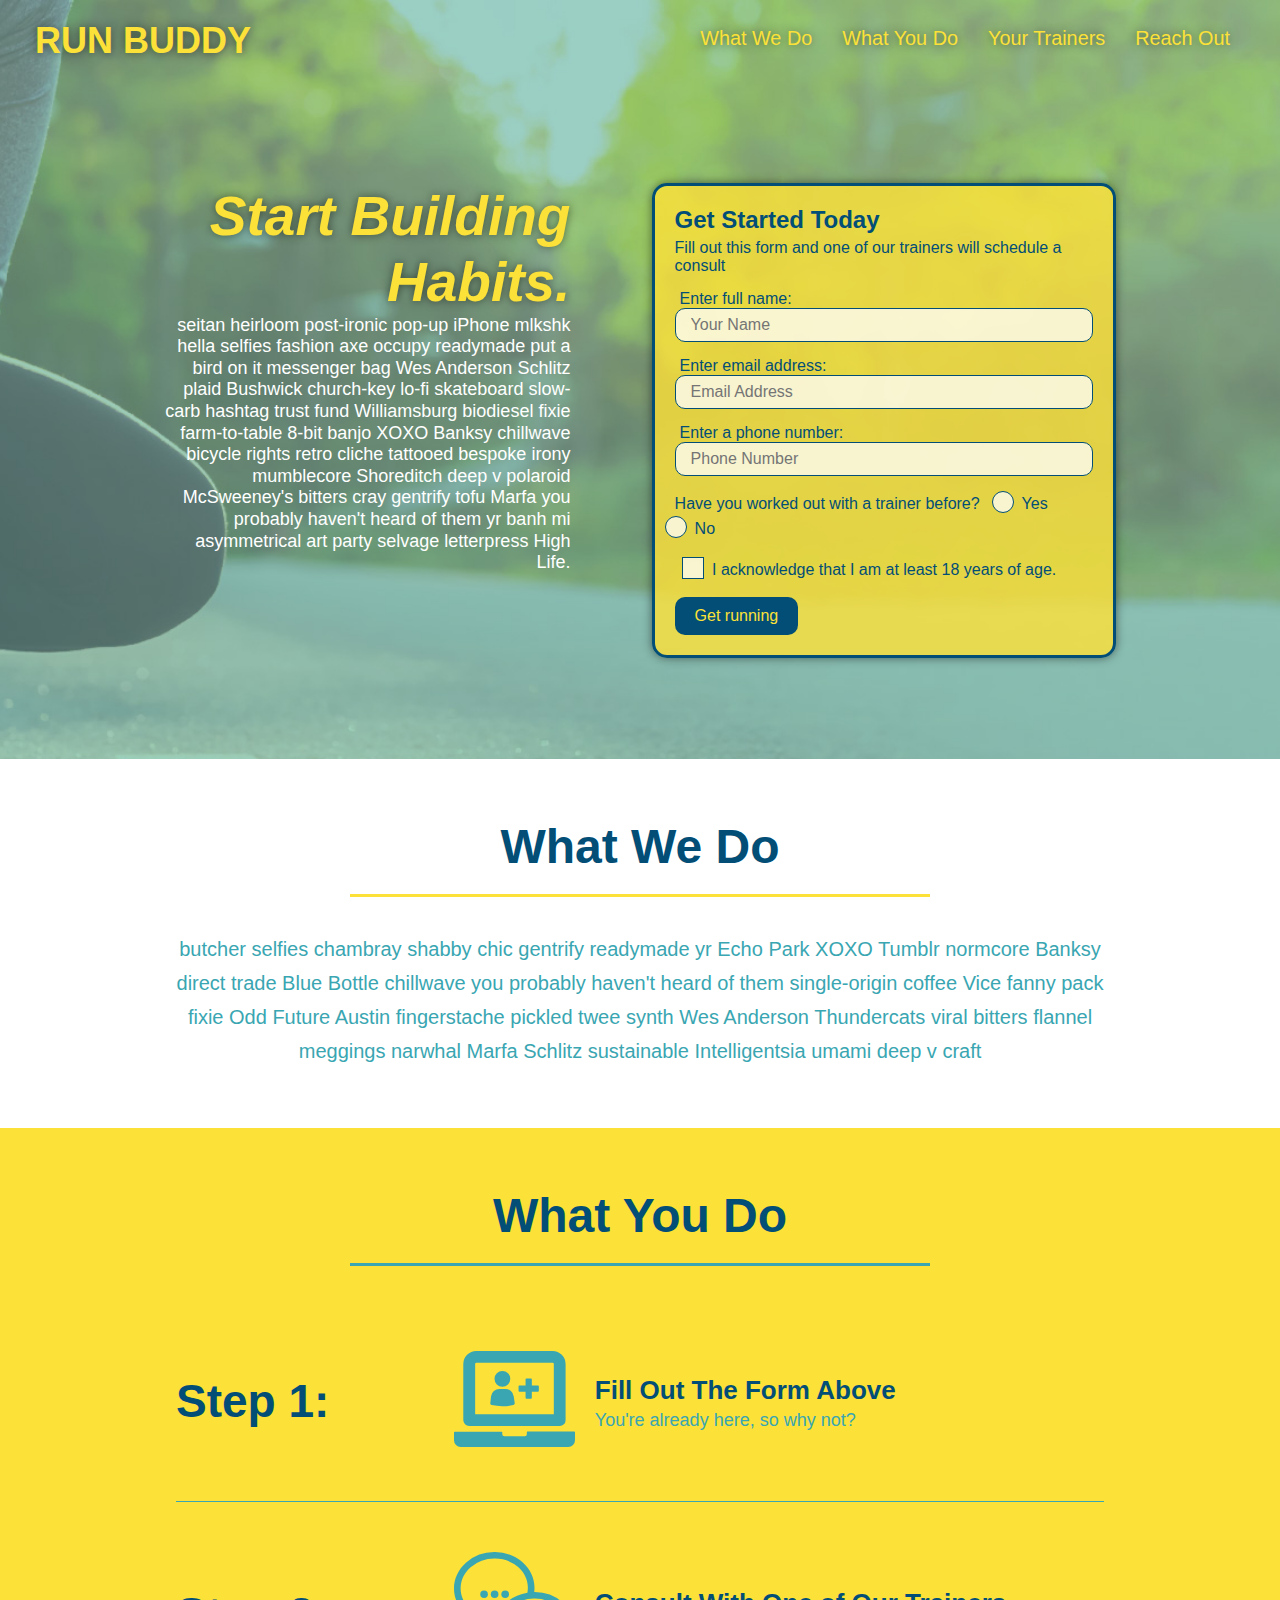
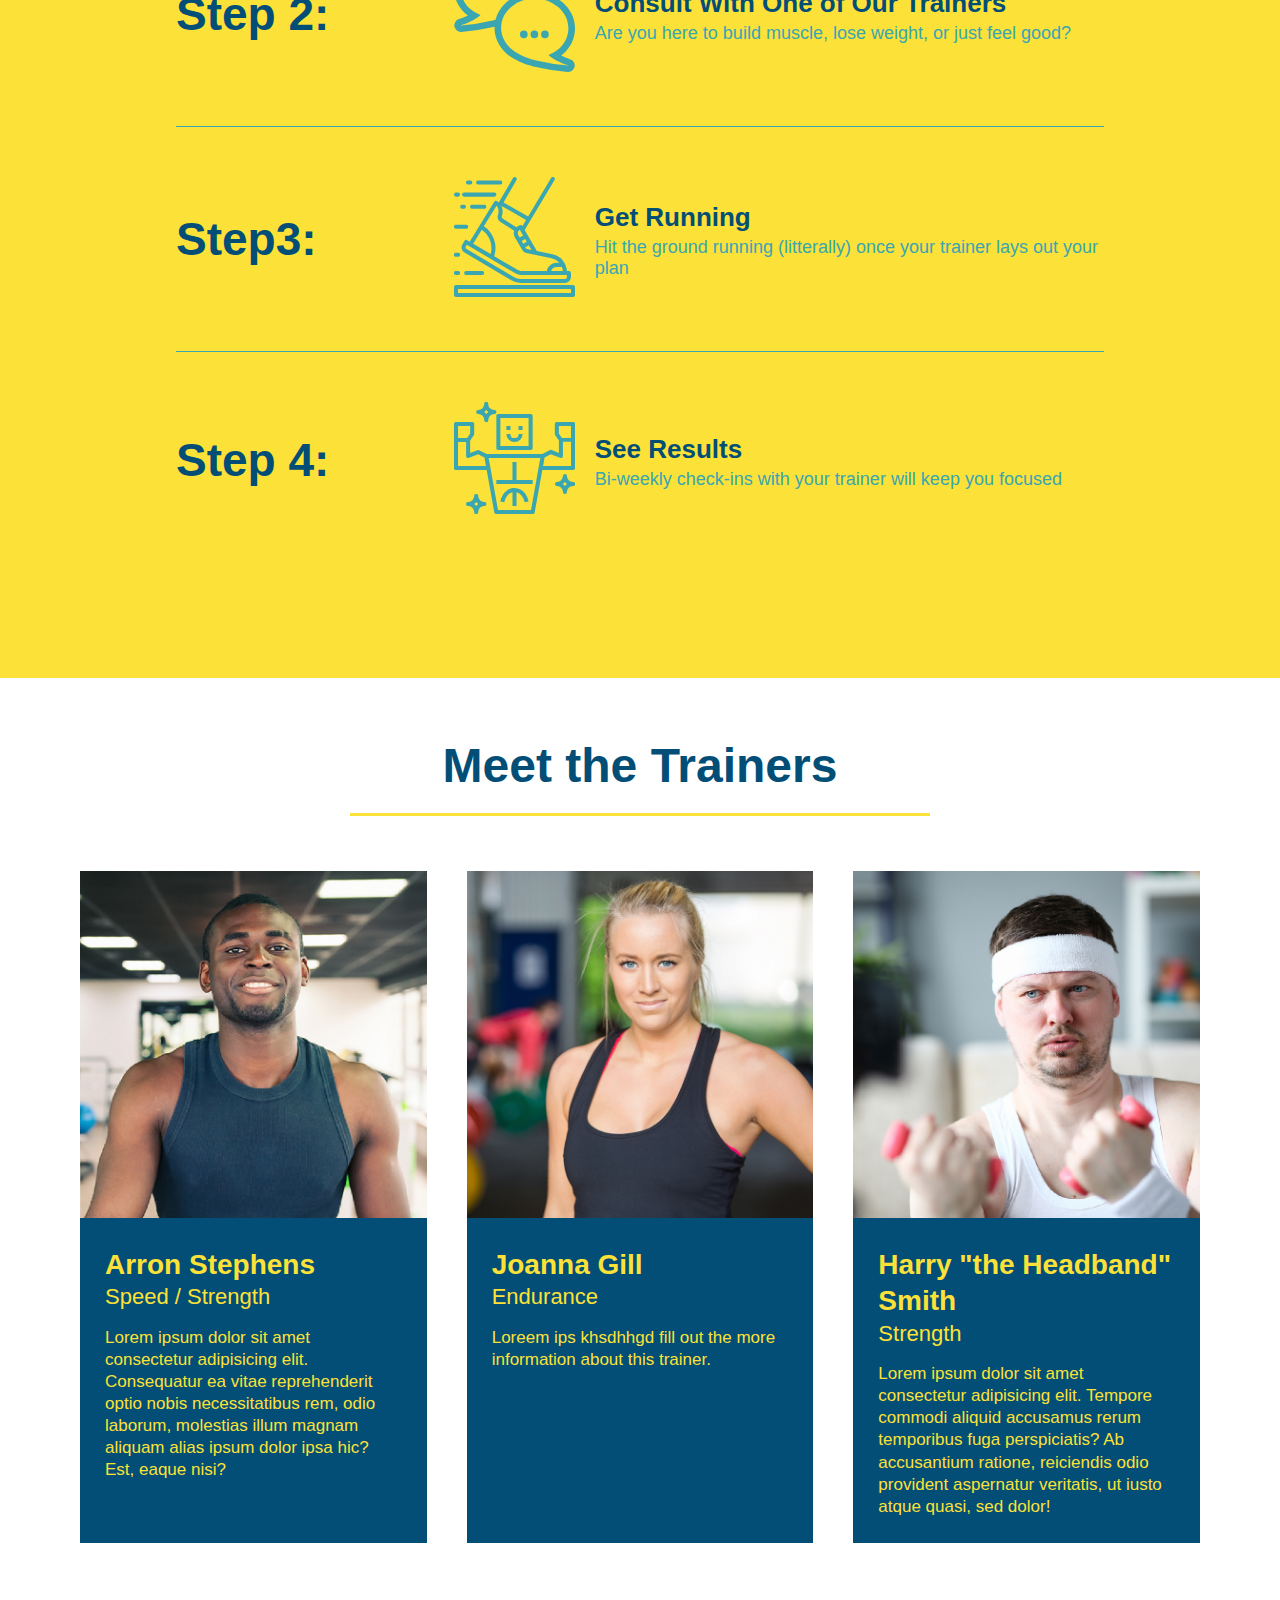
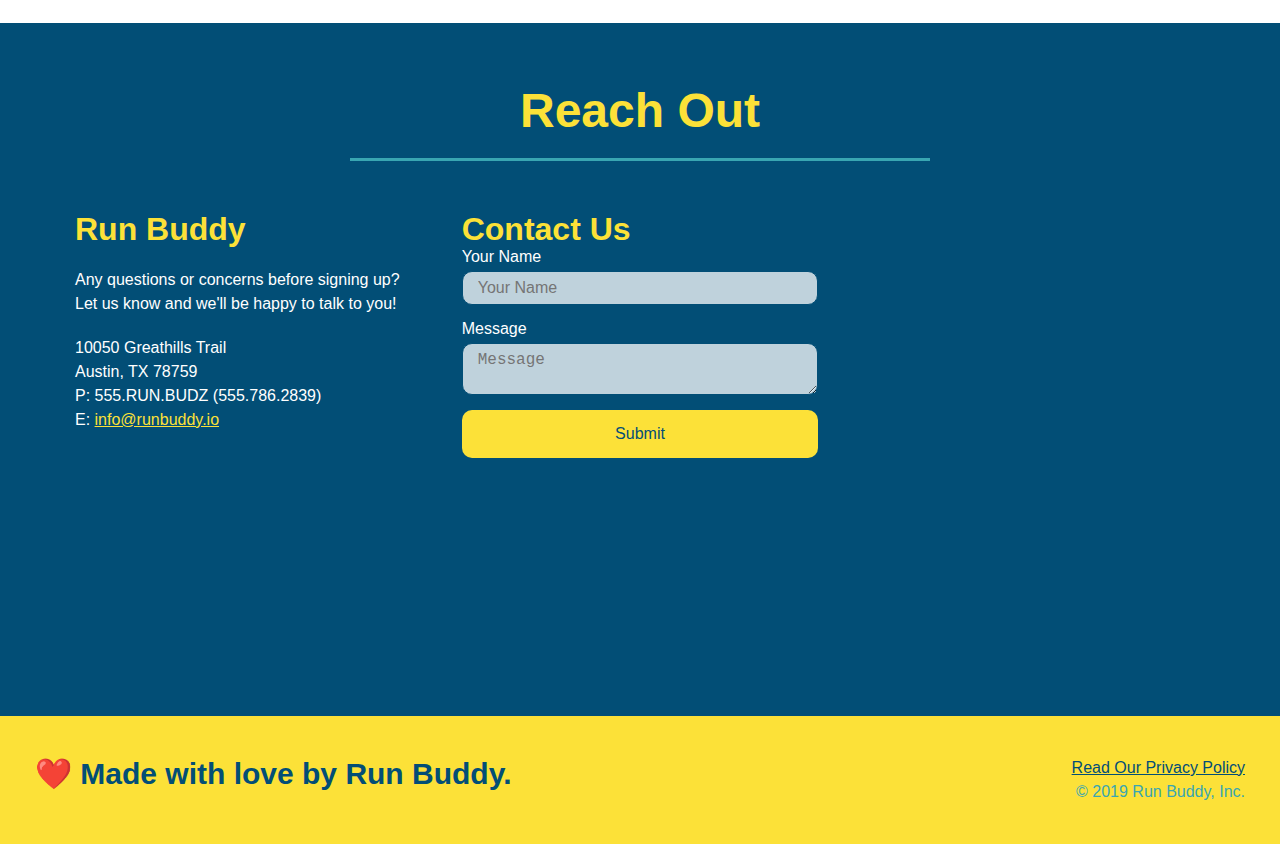
<file: index.html>
<!DOCTYPE html>
<html lang="en">
  <head>
    <meta charset="UTF-8" />
    <meta name="viewport" content="width-device, initial-scale=1.0" />
    <title>Run Buddy</title>
    <link rel="stylesheet" href="./assets/style.css" />
  </head>
  <body>
    <!-- navigation -->
    <header>
      <h1>
        <a href="/">RUN BUDDY</a>
      </h1>
      <nav>
        <!-- Unordered list element -->
        <ul>
          <!-- List item element -->
          <li>
            <!-- Anchor element -->
            <a href="#what-we-do">What We Do</a>
          </li>
          <li>
            <a href="#what-you-do">What You Do</a>
          </li>
          <li>
            <a href="#your-trainers">Your Trainers</a>
          </li>
          <li>
            <a href="#reach-out">Reach Out</a>
          </li>
        </ul>
      </nav>
    </header>
    <!-- hero/jumbotron -->
    <section class="hero">
      <div class="hero-cta">
        <h2>Start Building Habits.</h2>
        <p>
          seitan heirloom post-ironic pop-up iPhone mlkshk hella selfies fashion
          axe occupy readymade put a bird on it messenger bag Wes Anderson
          Schlitz plaid Bushwick church-key lo-fi skateboard slow-carb hashtag
          trust fund Williamsburg biodiesel fixie farm-to-table 8-bit banjo XOXO
          Banksy chillwave bicycle rights retro cliche tattooed bespoke irony
          mumblecore Shoreditch deep v polaroid McSweeney's bitters cray
          gentrify tofu Marfa you probably haven't heard of them yr banh mi
          asymmetrical art party selvage letterpress High Life.
        </p>
      </div>

      <div class="hero-form">
        <h3>Get Started Today</h3>
        <p>
          Fill out this form and one of our trainers will schedule a consult
        </p>
        <!--Add form elements -->
        <form>
          <label for="name">Enter full name:</label>
          <input
            type="text"
            placeholder="Your Name"
            name="name"
            id="name"
            class="form-input"
          />
          <label for="email">Enter email address:</label>
          <input
            type="text"
            placeholder="Email Address"
            name="email"
            id="email"
            class="form-input"
          />
          <label for="phone">Enter a phone number:</label>
          <input
            type="text"
            placeholder="Phone Number"
            name="phone"
            id="phone"
            class="form-input"
          />
          <p>
            Have you worked out with a trainer before?
            <span class="radio-wrapper">
              <input type="radio" name="trainer-confirm" id="trainer-yes" />
              <label for="trainer-yes">Yes</label>
            </span>
            <span class="radio-wrapper">
              <input type="radio" name="trainer-confirm" id="trainer-no" />
              <label for="trainer-no">No</label>
            </span>
          </p>
          <p>
            <span class="checkbox-wrapper">
              <input type="checkbox" name="age-confirm" id="checkbox" />
              <label for="checkbox"
                >I acknowledge that I am at least 18 years of age.</label
              >
            </span>
          </p>
          <button type="submit">Get running</button>
        </form>
      </div>
    </section>
    <!-- end of hero -->
    <!-- "what we do" section -->
    <section id="what-we-do" class="intro">
      <div class="flex-row">
        <h2 class="section-title primary-border">What We Do</h2>
      </div>
      <div class="flex-row">
        <p>
          butcher selfies chambray shabby chic gentrify readymade yr Echo Park
          XOXO Tumblr normcore Banksy direct trade Blue Bottle chillwave you
          probably haven't heard of them single-origin coffee Vice fanny pack
          fixie Odd Future Austin fingerstache pickled twee synth Wes Anderson
          Thundercats viral bitters flannel meggings narwhal Marfa Schlitz
          sustainable Intelligentsia umami deep v craft
        </p>
      </div>
    </section>
    <!-- "what you do" section -->
    <section id="what-you-do" class="steps">
      <div class="flex-row">
        <h2 class="section-title secondary-border">What You Do</h2>
      </div>
      <div class="step">
        <h3>Step 1:</h3>
        <div class="step-info">
          <div class="step-img">
            <img src="./assets/images/step-1.svg" alt="" />
          </div>
          <div class="step-text">
            <h4>Fill Out The Form Above</h4>
            <p>You're already here, so why not?</p>
          </div>
        </div>
      </div>
      <!-- <h3>Step 1: <span>Fill Out the Form Above.</span></h3>
        <p>You're already here, so why not?</p>
      </div> -->
      <div class="step">
        <h3>Step 2:</h3>
        <div class="step-info">
          <div class="step-img">
            <img src="assets/images/step-2.svg" alt="" />
          </div>
          <div class="step-text">
            <h4>Consult With One of Our Trainers</h4>
            <p>Are you here to build muscle, lose weight, or just feel good?</p>
          </div>
        </div>
      </div>
      <!-- <div>
        <img src="./assets/images/step-2.svg" alt="" />
        <h3>Step 2: <span>Consult with One of Our Trainers.</span></h3>
        <p>Are you here to build muscle, lose weight, or just feel good?</p>
      </div> -->
      <div class="step">
        <h3>Step3:</h3>
        <div class="step-info">
          <div class="step-img">
            <img src="./assets/images/step-3.svg" alt="" />
          </div>
          <div class="step-text">
            <h4>Get Running</h4>
            <p>
              Hit the ground running (litterally) once your trainer lays out
              your plan
            </p>
          </div>
        </div>
      </div>
      <!-- <div>
        <img src="./assets/images/step-3.svg" alt="" />
        <h3>Step 3: <span>Get Running.</span></h3>
        <p>
          Hit the ground running (literally) once your trainer lays out your
          plan.
        </p>
      </div> -->
      <div class="step">
        <h3>Step 4:</h3>
        <div class="step-info">
          <div class="step-img">
            <img src="./assets/images/step-4.svg" alt="" />
          </div>
          <div class="step-text">
            <h4>See Results</h4>
            <p>Bi-weekly check-ins with your trainer will keep you focused</p>
          </div>
        </div>
      </div>
    </section>
    <!-- <div>
        <img src="./assets/images/step-4.svg" alt="" />
        <h3>Step 4: <span>See Results.</span></h3>
        <p>Bi-weekly checkins with your trainer will keep you focused</p>
      </div>
    </section> -->

    <!-- "meet the trainers" -->
    <section id="your-trainers">
      <div class="flex-row">
        <h2 class="section-title primary-border">Meet the Trainers</h2>
      </div>

      <div class="trainers">
        <!-- first trainer bio -->
        <article class="trainer">
          <img
            src="./assets/images/trainer-1.jpg"
            alt="Arron Stephens in his workout clothes, ready to pump iron"
          />
          <div class="trainer-bio">
            <h3 class="trainer-name">Arron Stephens</h3>
            <h4 class="trainer-role">Speed / Strength</h4>
            <p>
              Lorem ipsum dolor sit amet consectetur adipisicing elit.
              Consequatur ea vitae reprehenderit optio nobis necessitatibus rem,
              odio laborum, molestias illum magnam aliquam alias ipsum dolor
              ipsa hic? Est, eaque nisi?
            </p>
          </div>
        </article>
        <!-- second trainer bio-->
        <article class="trainer">
          <img
            src="./assets/images/trainer-2.jpg"
            alt="Joanna Gill cooling of after a workout"
          />
          <div class="trainer-bio">
            <h3 class="trainer-name">Joanna Gill</h3>
            <h4 class="trainer-role">Endurance</h4>
            <p>
              Loreem ips khsdhhgd fill out the more information about this
              trainer.
            </p>
          </div>
        </article>
        <!-- third trainer bio -->
        <article class="trainer">
          <img
            src="./assets/images/trainer-3.jpg"
            alt="Harry Smith wearing a headband and lifting comically small pink weights"
          />
          <div class="trainer-bio text-left">
            <h3 class="trainer-name">Harry "the Headband" Smith</h3>
            <h4 class="trainer-role">Strength</h4>
            <p>
              Lorem ipsum dolor sit amet consectetur adipisicing elit. Tempore
              commodi aliquid accusamus rerum temporibus fuga perspiciatis? Ab
              accusantium ratione, reiciendis odio provident aspernatur
              veritatis, ut iusto atque quasi, sed dolor!
            </p>
          </div>
        </article>
      </div>
    </section>
    <!-- "reach out" section -->
    <section id="reach-out" class="contact">
      <div class="flex-row">
        <h2 class="section-title secondary-border">Reach Out</h2>
      </div>

      <div class="contact-info">
        <div>
          <h3>Run Buddy</h3>
          <p>
            Any questions or concerns before signing up?
            <br />
            Let us know and we'll be happy to talk to you!
            <br />
          </p>

          <address>
            10050 Greathills Trail
            <br />
            Austin, TX 78759
            <br />
            P: 555.RUN.BUDZ (555.786.2839)
            <br />
            E: <a href="mailto:info@runbuddy.io">info@runbuddy.io</a>
          </address>
        </div>

        <div class="contact-form">
          <h3>Contact Us</h3>
          <form>
            <label for="contact-name">Your Name</label>
            <input type="text" id="contact-name" placeholder="Your Name" />

            <label for="contact-message">Message</label>
            <textarea id="contact-message" placeholder="Message"></textarea>

            <button type="submit">Submit</button>
          </form>
        </div>

        <div class="contact-info">
          <iframe
            src="https://www.google.com/maps/embed?pb=!1m18!1m12!1m3!1d3441.456749519972!2d-97.74397294974571!3d30.39478048166665!2m3!1f0!2f0!3f0!3m2!1i1024!2i768!4f13.1!3m3!1m2!1s0x8644cc809f9182d1%3A0xc316b1a0db6b19b7!2s10050%20Great%20Hills%20Trail%2C%20Austin%2C%20TX%2078759!5e0!3m2!1sen!2sus!4v1616094863858!5m2!1sen!2sus"
            frameborder="0"
            style="border: 0"
            allowfullscreen
          >
          </iframe>
        </div>
      </div>
    </section>
    <!-- "reach out" end -->

    <!-- footer starts -->
    <footer>
      <h2>❤️ Made with love by Run Buddy.</h2>
      <div>
        <a href="./privacy-policy.html">Read Our Privacy Policy</a><br />
        &copy; 2019 Run Buddy, Inc.
      </div>
    </footer>
    <!-- footer ends -->
  </body>
</html>
</file>
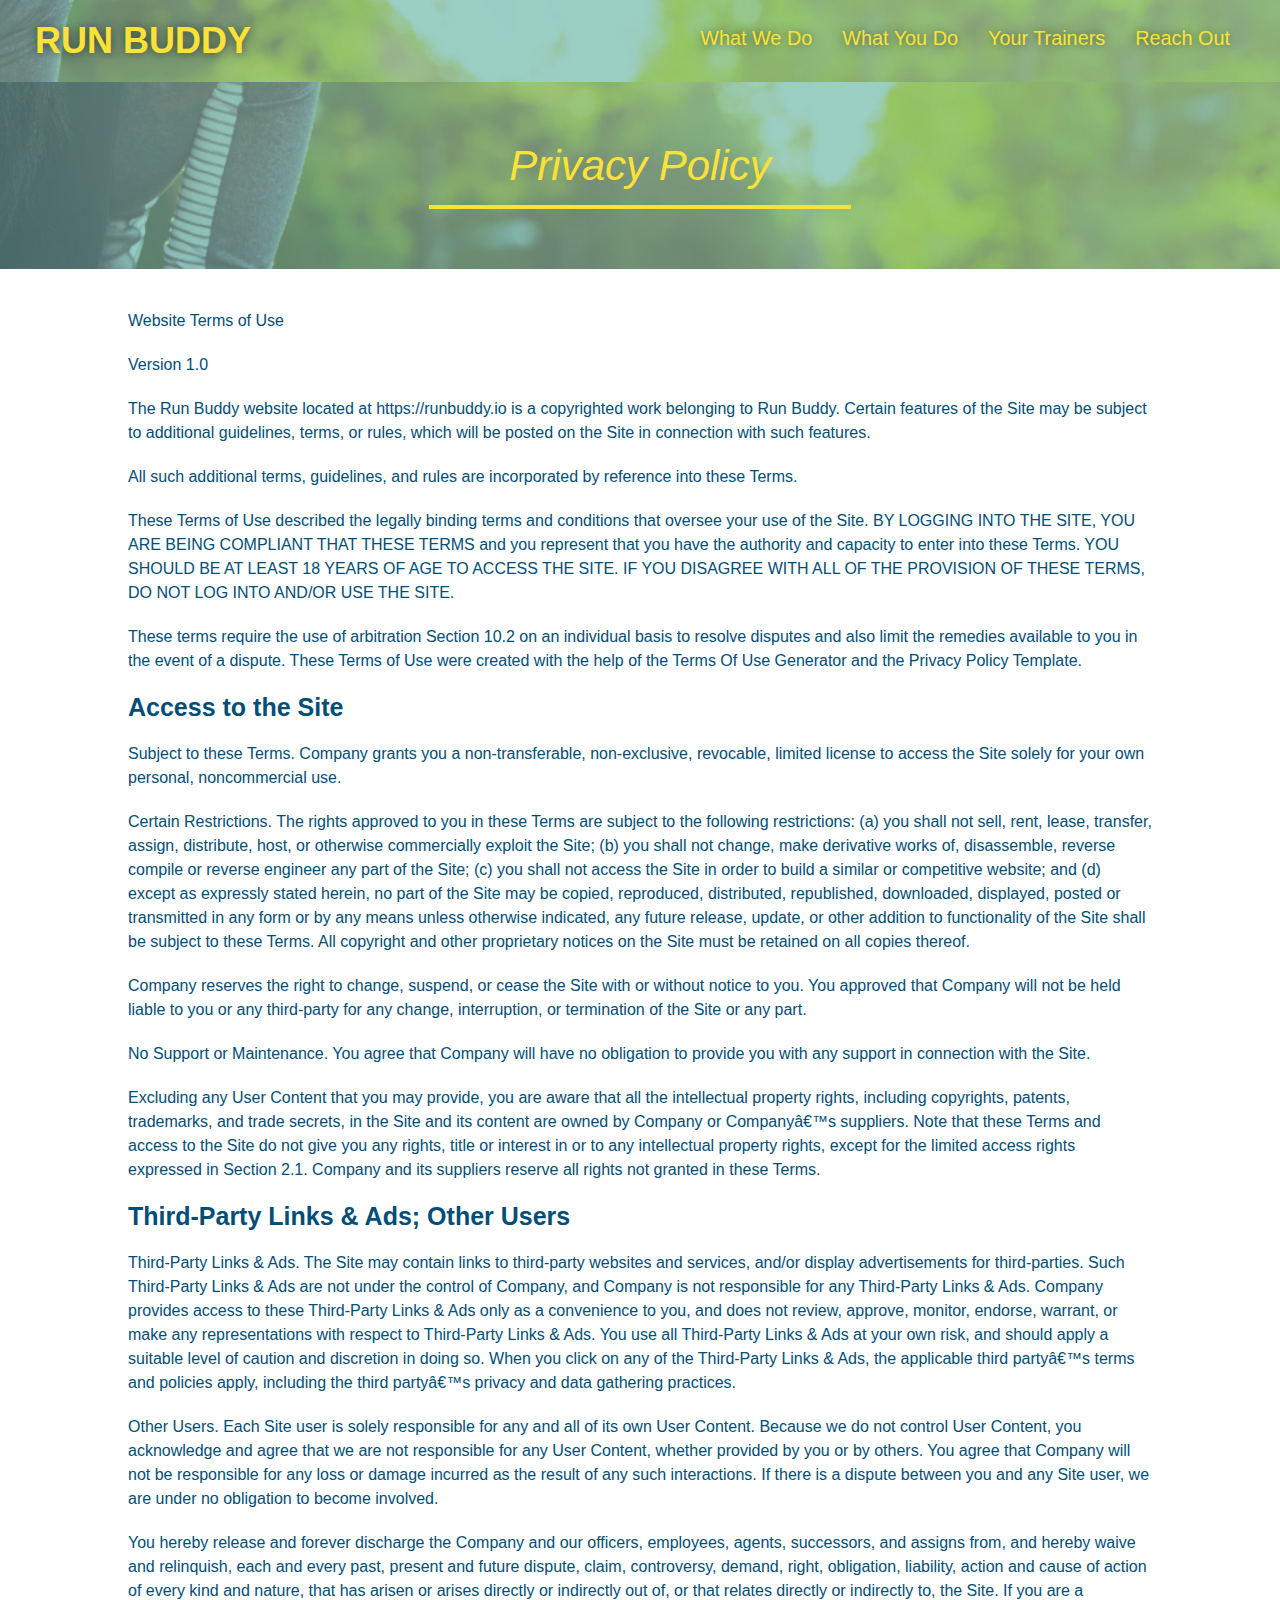
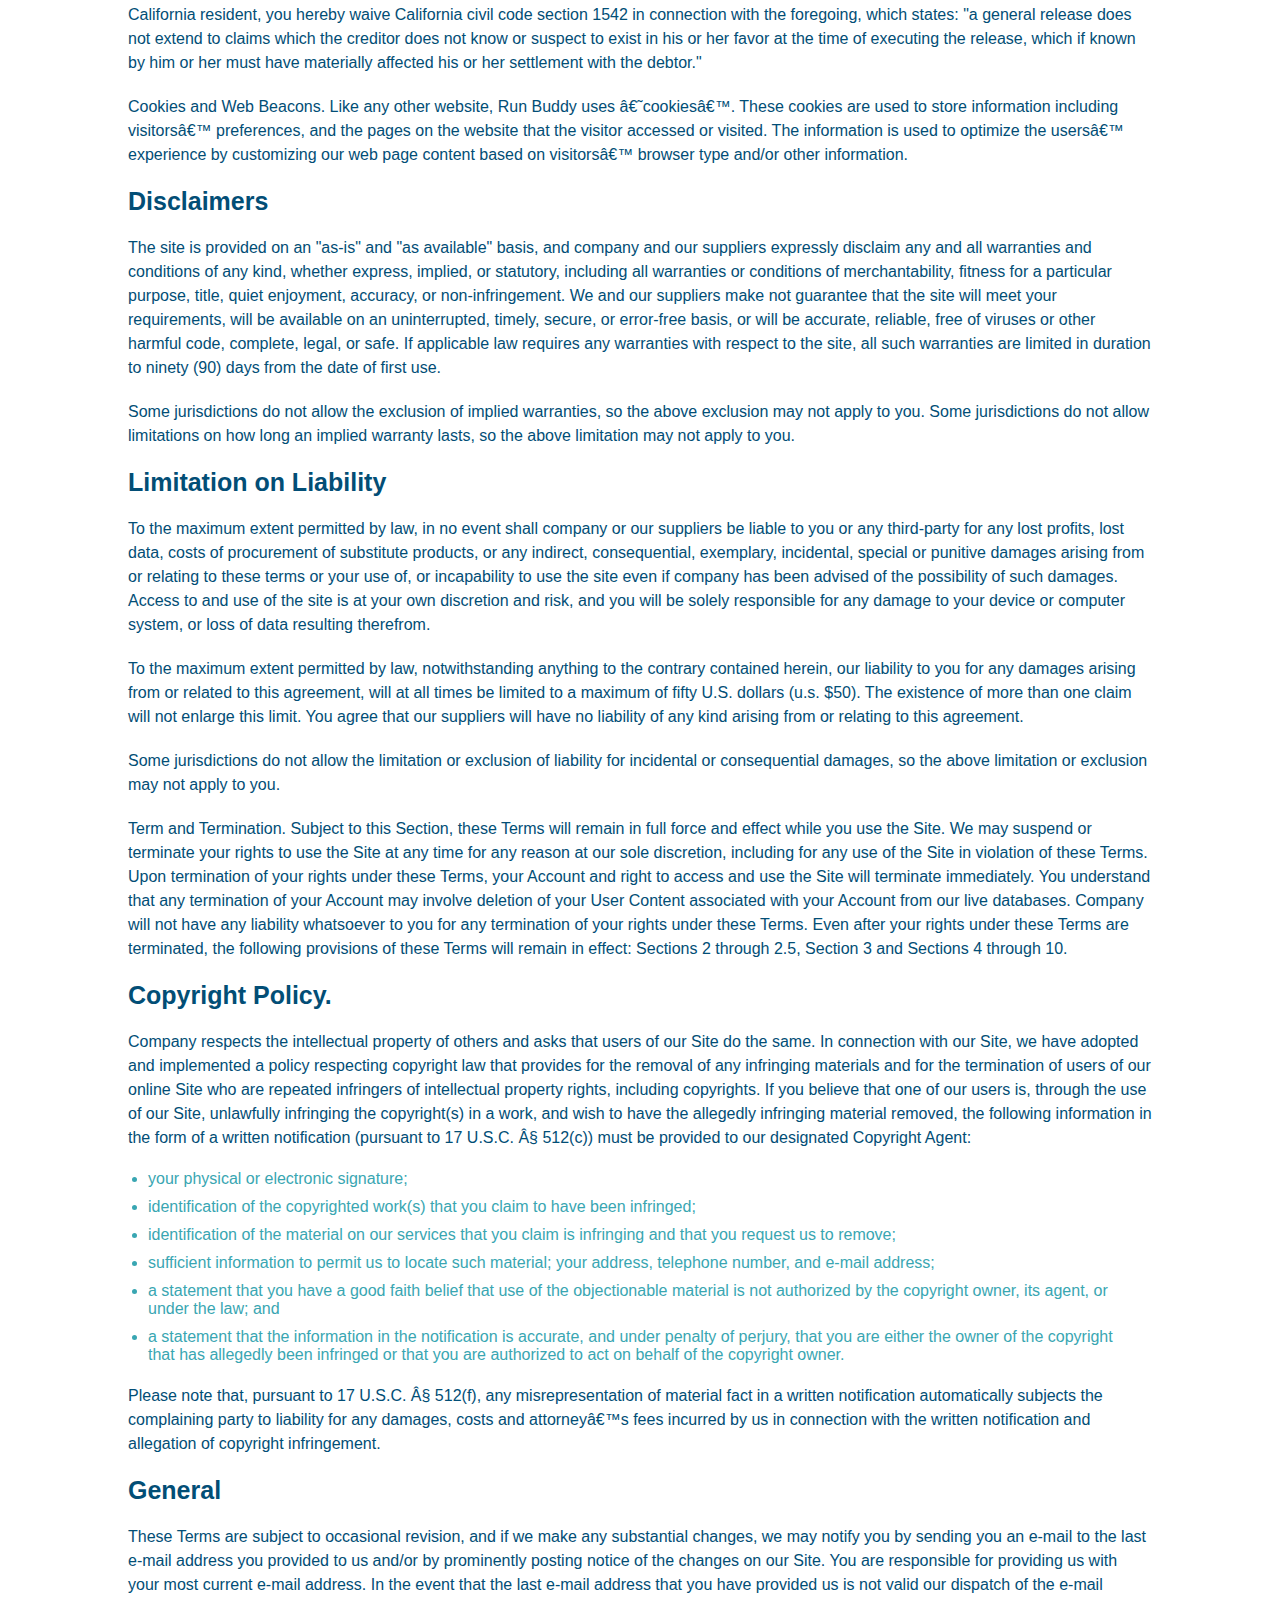
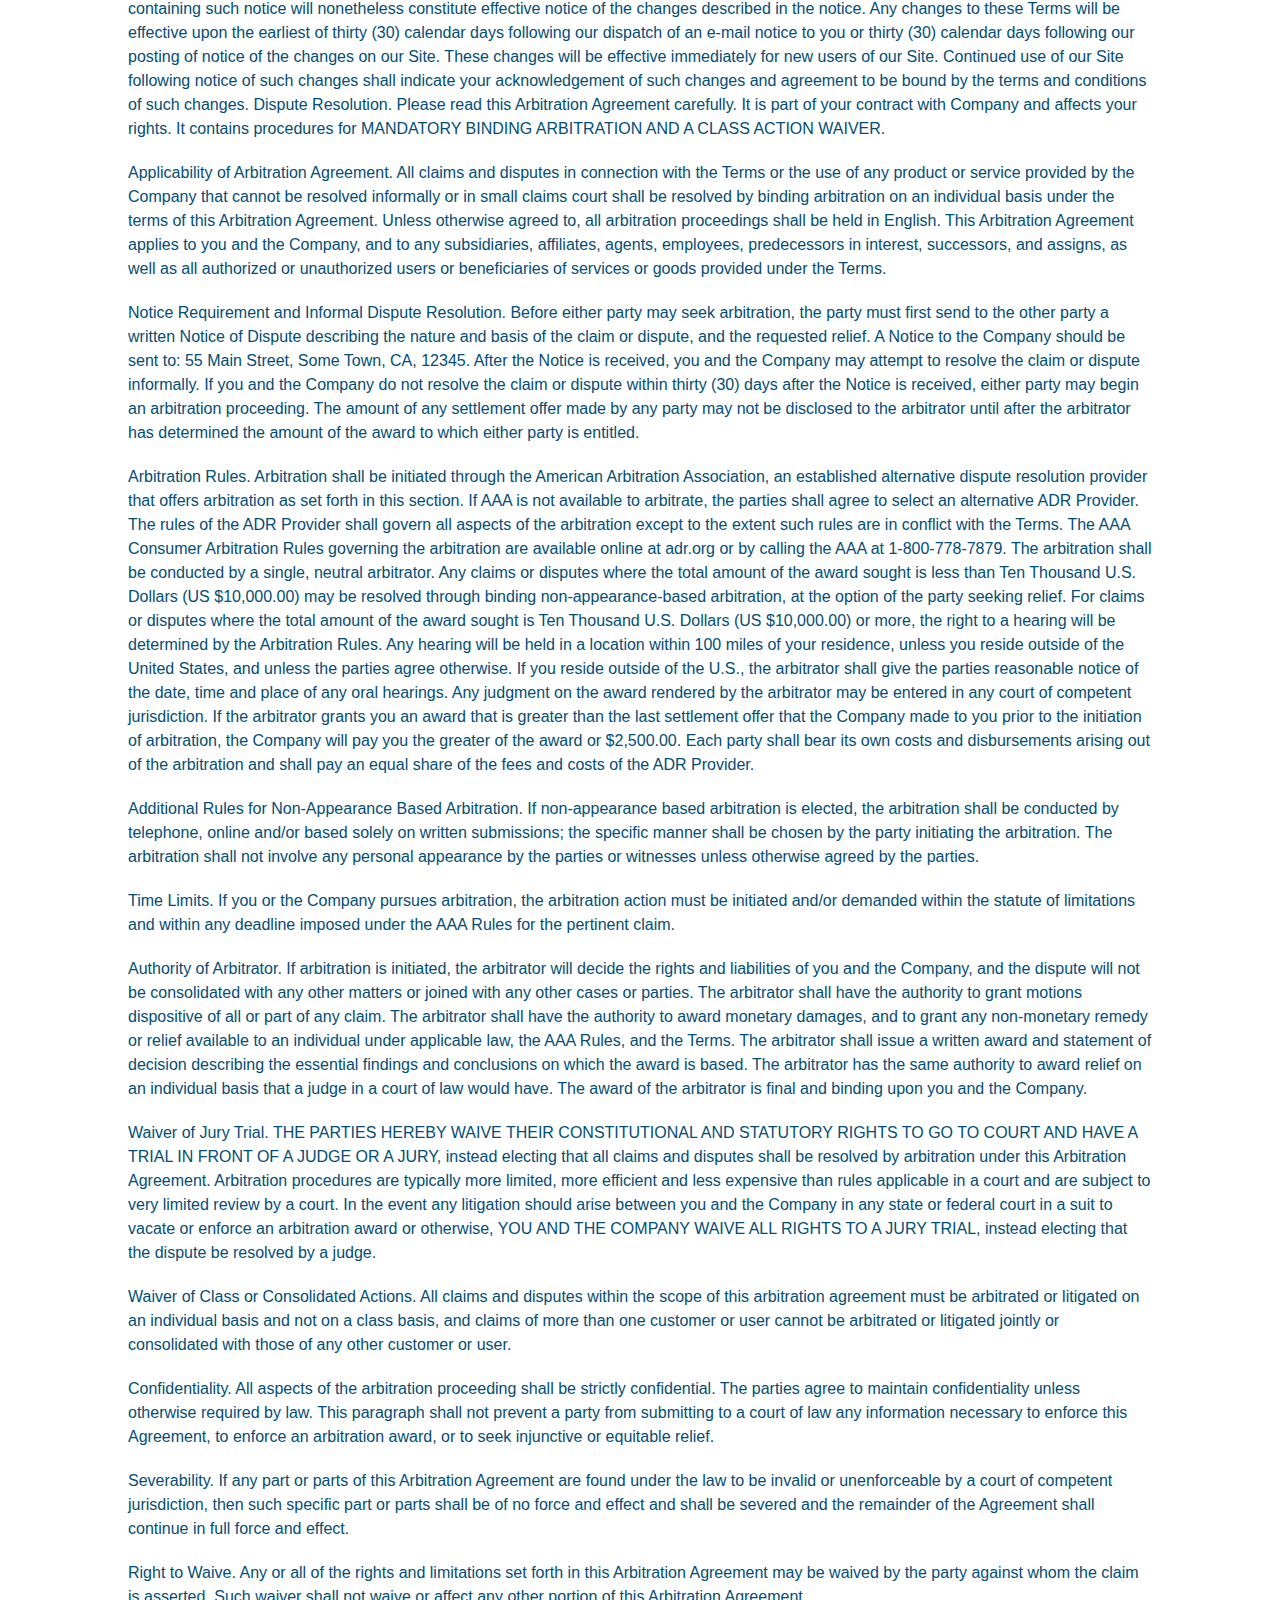
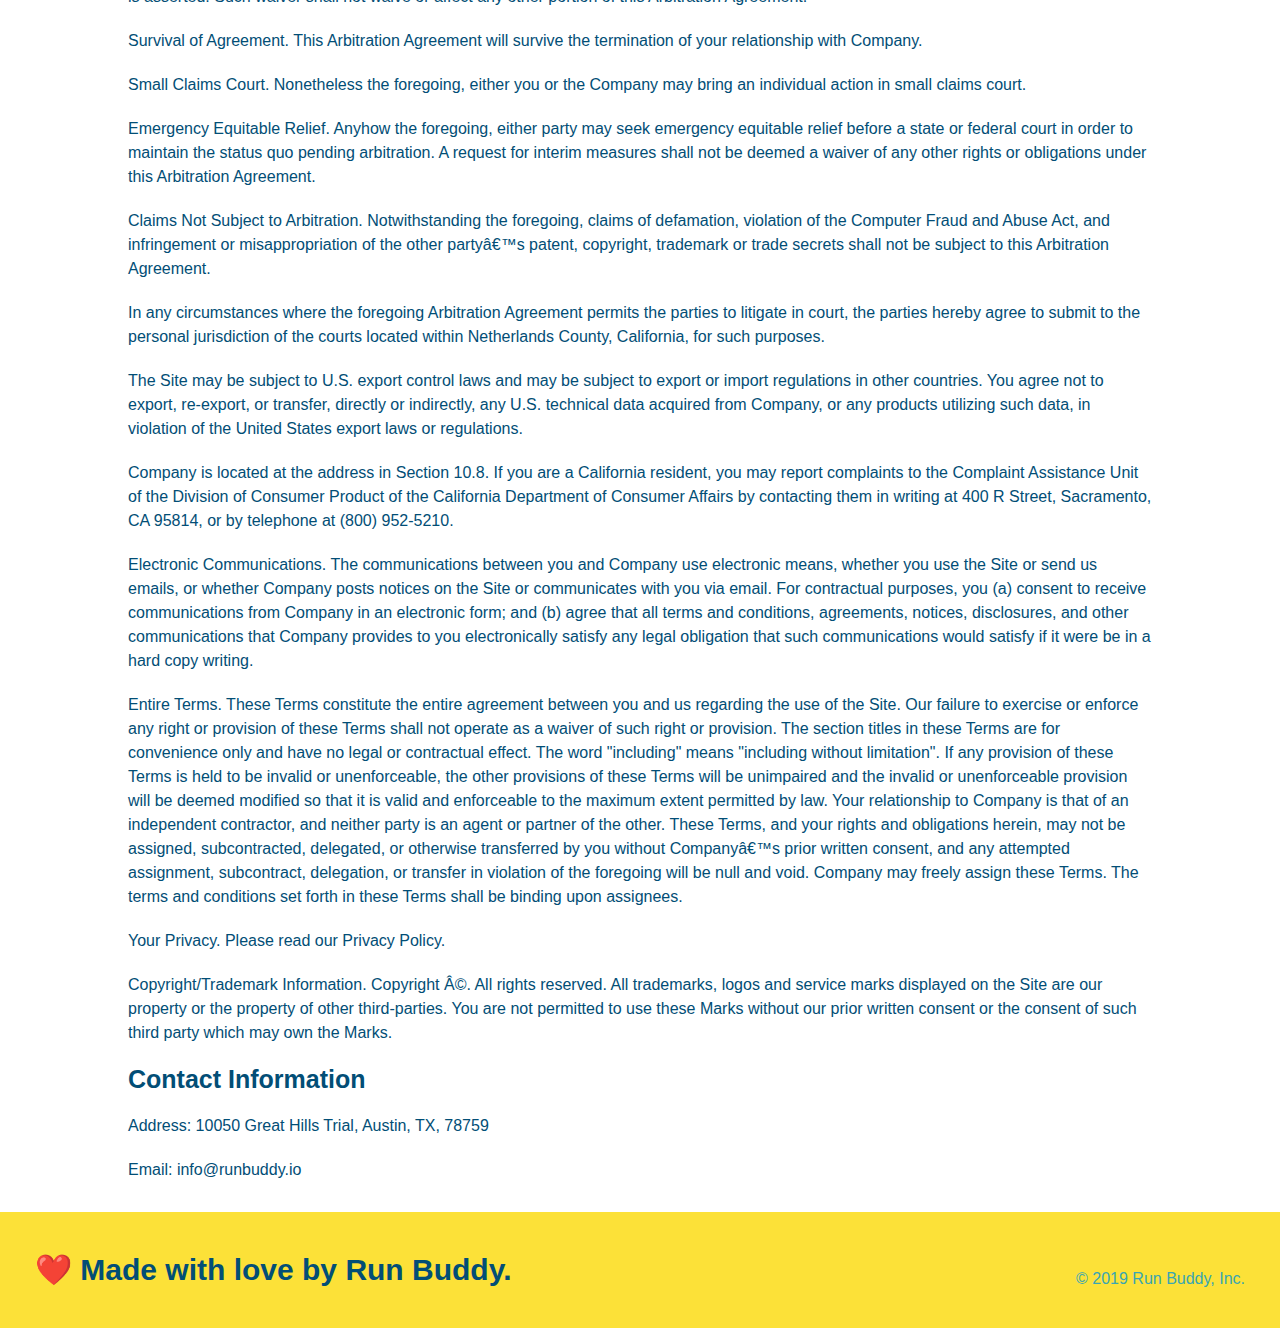
<file: privacy-policy.html>
<!DOCTYPE html>
<html lang="en">
  <head>
    <meta charset="UTF-8" />
    <meta name="viewport" content="width-device, initial-scale=1.0" />
    <title>Privacy Policy - Run Buddy</title>
    <link href="./assets/style.css" rel="stylesheet" />
    <link href="./assets/secondary-styles.css" rel="stylesheet" />
  </head>
  <body>
    <header>
      <h1>
        <a href="/">RUN BUDDY</a>
      </h1>
      <nav>
        <!-- Unordered list element -->
        <ul>
          <!-- List item element -->
          <li>
            <!-- Anchor element -->
            <a href="./index.html#what-we-do">What We Do</a>
          </li>
          <li>
            <a href="./index.html#what-you-do">What You Do</a>
          </li>
          <li>
            <a href="./index.html#your-trainers">Your Trainers</a>
          </li>
          <li>
            <a href="./index.html#reach-out">Reach Out</a>
          </li>
        </ul>
      </nav>
    </header>
    <!-- Privacy Policy Page Title -->
    <section class="hero">
      <h2 class="page-title">Privacy Policy</h2>
    </section>

    <article class="secondary-content">
      <p>Website Terms of Use</p>

      <p>Version 1.0</p>

      <p>
        The Run Buddy website located at https://runbuddy.io is a copyrighted
        work belonging to Run Buddy. Certain features of the Site may be subject
        to additional guidelines, terms, or rules, which will be posted on the
        Site in connection with such features.
      </p>

      <p>
        All such additional terms, guidelines, and rules are incorporated by
        reference into these Terms.
      </p>

      <p>
        These Terms of Use described the legally binding terms and conditions
        that oversee your use of the Site. BY LOGGING INTO THE SITE, YOU ARE
        BEING COMPLIANT THAT THESE TERMS and you represent that you have the
        authority and capacity to enter into these Terms. YOU SHOULD BE AT LEAST
        18 YEARS OF AGE TO ACCESS THE SITE. IF YOU DISAGREE WITH ALL OF THE
        PROVISION OF THESE TERMS, DO NOT LOG INTO AND/OR USE THE SITE.
      </p>

      <p>
        These terms require the use of arbitration Section 10.2 on an individual
        basis to resolve disputes and also limit the remedies available to you
        in the event of a dispute. These Terms of Use were created with the help
        of the Terms Of Use Generator and the Privacy Policy Template.
      </p>

      <h3>Access to the Site</h3>

      <p>
        Subject to these Terms. Company grants you a non-transferable,
        non-exclusive, revocable, limited license to access the Site solely for
        your own personal, noncommercial use.
      </p>

      <p>
        Certain Restrictions. The rights approved to you in these Terms are
        subject to the following restrictions: (a) you shall not sell, rent,
        lease, transfer, assign, distribute, host, or otherwise commercially
        exploit the Site; (b) you shall not change, make derivative works of,
        disassemble, reverse compile or reverse engineer any part of the Site;
        (c) you shall not access the Site in order to build a similar or
        competitive website; and (d) except as expressly stated herein, no part
        of the Site may be copied, reproduced, distributed, republished,
        downloaded, displayed, posted or transmitted in any form or by any means
        unless otherwise indicated, any future release, update, or other
        addition to functionality of the Site shall be subject to these Terms.
        All copyright and other proprietary notices on the Site must be retained
        on all copies thereof.
      </p>

      <p>
        Company reserves the right to change, suspend, or cease the Site with or
        without notice to you. You approved that Company will not be held liable
        to you or any third-party for any change, interruption, or termination
        of the Site or any part.
      </p>

      <p>
        No Support or Maintenance. You agree that Company will have no
        obligation to provide you with any support in connection with the Site.
      </p>

      <p>
        Excluding any User Content that you may provide, you are aware that all
        the intellectual property rights, including copyrights, patents,
        trademarks, and trade secrets, in the Site and its content are owned by
        Company or Companyâ€™s suppliers. Note that these Terms and access to
        the Site do not give you any rights, title or interest in or to any
        intellectual property rights, except for the limited access rights
        expressed in Section 2.1. Company and its suppliers reserve all rights
        not granted in these Terms.
      </p>

      <h3>Third-Party Links & Ads; Other Users</h3>

      <p>
        Third-Party Links & Ads. The Site may contain links to third-party
        websites and services, and/or display advertisements for third-parties.
        Such Third-Party Links & Ads are not under the control of Company, and
        Company is not responsible for any Third-Party Links & Ads. Company
        provides access to these Third-Party Links & Ads only as a convenience
        to you, and does not review, approve, monitor, endorse, warrant, or make
        any representations with respect to Third-Party Links & Ads. You use all
        Third-Party Links & Ads at your own risk, and should apply a suitable
        level of caution and discretion in doing so. When you click on any of
        the Third-Party Links & Ads, the applicable third partyâ€™s terms and
        policies apply, including the third partyâ€™s privacy and data gathering
        practices.
      </p>

      <p>
        Other Users. Each Site user is solely responsible for any and all of its
        own User Content. Because we do not control User Content, you
        acknowledge and agree that we are not responsible for any User Content,
        whether provided by you or by others. You agree that Company will not be
        responsible for any loss or damage incurred as the result of any such
        interactions. If there is a dispute between you and any Site user, we
        are under no obligation to become involved.
      </p>

      <p>
        You hereby release and forever discharge the Company and our officers,
        employees, agents, successors, and assigns from, and hereby waive and
        relinquish, each and every past, present and future dispute, claim,
        controversy, demand, right, obligation, liability, action and cause of
        action of every kind and nature, that has arisen or arises directly or
        indirectly out of, or that relates directly or indirectly to, the Site.
        If you are a California resident, you hereby waive California civil code
        section 1542 in connection with the foregoing, which states: "a general
        release does not extend to claims which the creditor does not know or
        suspect to exist in his or her favor at the time of executing the
        release, which if known by him or her must have materially affected his
        or her settlement with the debtor."
      </p>

      <p>
        Cookies and Web Beacons. Like any other website, Run Buddy uses
        â€˜cookiesâ€™. These cookies are used to store information including
        visitorsâ€™ preferences, and the pages on the website that the visitor
        accessed or visited. The information is used to optimize the usersâ€™
        experience by customizing our web page content based on visitorsâ€™
        browser type and/or other information.
      </p>

      <h3>Disclaimers</h3>

      <p>
        The site is provided on an "as-is" and "as available" basis, and company
        and our suppliers expressly disclaim any and all warranties and
        conditions of any kind, whether express, implied, or statutory,
        including all warranties or conditions of merchantability, fitness for a
        particular purpose, title, quiet enjoyment, accuracy, or
        non-infringement. We and our suppliers make not guarantee that the site
        will meet your requirements, will be available on an uninterrupted,
        timely, secure, or error-free basis, or will be accurate, reliable, free
        of viruses or other harmful code, complete, legal, or safe. If
        applicable law requires any warranties with respect to the site, all
        such warranties are limited in duration to ninety (90) days from the
        date of first use.
      </p>

      <p>
        Some jurisdictions do not allow the exclusion of implied warranties, so
        the above exclusion may not apply to you. Some jurisdictions do not
        allow limitations on how long an implied warranty lasts, so the above
        limitation may not apply to you.
      </p>

      <h3>Limitation on Liability</h3>

      <p>
        To the maximum extent permitted by law, in no event shall company or our
        suppliers be liable to you or any third-party for any lost profits, lost
        data, costs of procurement of substitute products, or any indirect,
        consequential, exemplary, incidental, special or punitive damages
        arising from or relating to these terms or your use of, or incapability
        to use the site even if company has been advised of the possibility of
        such damages. Access to and use of the site is at your own discretion
        and risk, and you will be solely responsible for any damage to your
        device or computer system, or loss of data resulting therefrom.
      </p>

      <p>
        To the maximum extent permitted by law, notwithstanding anything to the
        contrary contained herein, our liability to you for any damages arising
        from or related to this agreement, will at all times be limited to a
        maximum of fifty U.S. dollars (u.s. $50). The existence of more than one
        claim will not enlarge this limit. You agree that our suppliers will
        have no liability of any kind arising from or relating to this
        agreement.
      </p>

      <p>
        Some jurisdictions do not allow the limitation or exclusion of liability
        for incidental or consequential damages, so the above limitation or
        exclusion may not apply to you.
      </p>

      <p>
        Term and Termination. Subject to this Section, these Terms will remain
        in full force and effect while you use the Site. We may suspend or
        terminate your rights to use the Site at any time for any reason at our
        sole discretion, including for any use of the Site in violation of these
        Terms. Upon termination of your rights under these Terms, your Account
        and right to access and use the Site will terminate immediately. You
        understand that any termination of your Account may involve deletion of
        your User Content associated with your Account from our live databases.
        Company will not have any liability whatsoever to you for any
        termination of your rights under these Terms. Even after your rights
        under these Terms are terminated, the following provisions of these
        Terms will remain in effect: Sections 2 through 2.5, Section 3 and
        Sections 4 through 10.
      </p>

      <h3>Copyright Policy.</h3>

      <p>
        Company respects the intellectual property of others and asks that users
        of our Site do the same. In connection with our Site, we have adopted
        and implemented a policy respecting copyright law that provides for the
        removal of any infringing materials and for the termination of users of
        our online Site who are repeated infringers of intellectual property
        rights, including copyrights. If you believe that one of our users is,
        through the use of our Site, unlawfully infringing the copyright(s) in a
        work, and wish to have the allegedly infringing material removed, the
        following information in the form of a written notification (pursuant to
        17 U.S.C. Â§ 512(c)) must be provided to our designated Copyright Agent:
      </p>

      <ul>
        <li>your physical or electronic signature;</li>
        <li>
          identification of the copyrighted work(s) that you claim to have been
          infringed;
        </li>
        <li>
          identification of the material on our services that you claim is
          infringing and that you request us to remove;
        </li>
        <li>
          sufficient information to permit us to locate such material; your
          address, telephone number, and e-mail address;
        </li>
        <li>
          a statement that you have a good faith belief that use of the
          objectionable material is not authorized by the copyright owner, its
          agent, or under the law; and
        </li>
        <li>
          a statement that the information in the notification is accurate, and
          under penalty of perjury, that you are either the owner of the
          copyright that has allegedly been infringed or that you are authorized
          to act on behalf of the copyright owner.
        </li>
      </ul>

      <p>
        Please note that, pursuant to 17 U.S.C. Â§ 512(f), any misrepresentation
        of material fact in a written notification automatically subjects the
        complaining party to liability for any damages, costs and attorneyâ€™s
        fees incurred by us in connection with the written notification and
        allegation of copyright infringement.
      </p>

      <h3>General</h3>

      <p>
        These Terms are subject to occasional revision, and if we make any
        substantial changes, we may notify you by sending you an e-mail to the
        last e-mail address you provided to us and/or by prominently posting
        notice of the changes on our Site. You are responsible for providing us
        with your most current e-mail address. In the event that the last e-mail
        address that you have provided us is not valid our dispatch of the
        e-mail containing such notice will nonetheless constitute effective
        notice of the changes described in the notice. Any changes to these
        Terms will be effective upon the earliest of thirty (30) calendar days
        following our dispatch of an e-mail notice to you or thirty (30)
        calendar days following our posting of notice of the changes on our
        Site. These changes will be effective immediately for new users of our
        Site. Continued use of our Site following notice of such changes shall
        indicate your acknowledgement of such changes and agreement to be bound
        by the terms and conditions of such changes. Dispute Resolution. Please
        read this Arbitration Agreement carefully. It is part of your contract
        with Company and affects your rights. It contains procedures for
        MANDATORY BINDING ARBITRATION AND A CLASS ACTION WAIVER.
      </p>

      <p>
        Applicability of Arbitration Agreement. All claims and disputes in
        connection with the Terms or the use of any product or service provided
        by the Company that cannot be resolved informally or in small claims
        court shall be resolved by binding arbitration on an individual basis
        under the terms of this Arbitration Agreement. Unless otherwise agreed
        to, all arbitration proceedings shall be held in English. This
        Arbitration Agreement applies to you and the Company, and to any
        subsidiaries, affiliates, agents, employees, predecessors in interest,
        successors, and assigns, as well as all authorized or unauthorized users
        or beneficiaries of services or goods provided under the Terms.
      </p>

      <p>
        Notice Requirement and Informal Dispute Resolution. Before either party
        may seek arbitration, the party must first send to the other party a
        written Notice of Dispute describing the nature and basis of the claim
        or dispute, and the requested relief. A Notice to the Company should be
        sent to: 55 Main Street, Some Town, CA, 12345. After the Notice is
        received, you and the Company may attempt to resolve the claim or
        dispute informally. If you and the Company do not resolve the claim or
        dispute within thirty (30) days after the Notice is received, either
        party may begin an arbitration proceeding. The amount of any settlement
        offer made by any party may not be disclosed to the arbitrator until
        after the arbitrator has determined the amount of the award to which
        either party is entitled.
      </p>

      <p>
        Arbitration Rules. Arbitration shall be initiated through the American
        Arbitration Association, an established alternative dispute resolution
        provider that offers arbitration as set forth in this section. If AAA is
        not available to arbitrate, the parties shall agree to select an
        alternative ADR Provider. The rules of the ADR Provider shall govern all
        aspects of the arbitration except to the extent such rules are in
        conflict with the Terms. The AAA Consumer Arbitration Rules governing
        the arbitration are available online at adr.org or by calling the AAA at
        1-800-778-7879. The arbitration shall be conducted by a single, neutral
        arbitrator. Any claims or disputes where the total amount of the award
        sought is less than Ten Thousand U.S. Dollars (US $10,000.00) may be
        resolved through binding non-appearance-based arbitration, at the option
        of the party seeking relief. For claims or disputes where the total
        amount of the award sought is Ten Thousand U.S. Dollars (US $10,000.00)
        or more, the right to a hearing will be determined by the Arbitration
        Rules. Any hearing will be held in a location within 100 miles of your
        residence, unless you reside outside of the United States, and unless
        the parties agree otherwise. If you reside outside of the U.S., the
        arbitrator shall give the parties reasonable notice of the date, time
        and place of any oral hearings. Any judgment on the award rendered by
        the arbitrator may be entered in any court of competent jurisdiction. If
        the arbitrator grants you an award that is greater than the last
        settlement offer that the Company made to you prior to the initiation of
        arbitration, the Company will pay you the greater of the award or
        $2,500.00. Each party shall bear its own costs and disbursements arising
        out of the arbitration and shall pay an equal share of the fees and
        costs of the ADR Provider.
      </p>

      <p>
        Additional Rules for Non-Appearance Based Arbitration. If non-appearance
        based arbitration is elected, the arbitration shall be conducted by
        telephone, online and/or based solely on written submissions; the
        specific manner shall be chosen by the party initiating the arbitration.
        The arbitration shall not involve any personal appearance by the parties
        or witnesses unless otherwise agreed by the parties.
      </p>

      <p>
        Time Limits. If you or the Company pursues arbitration, the arbitration
        action must be initiated and/or demanded within the statute of
        limitations and within any deadline imposed under the AAA Rules for the
        pertinent claim.
      </p>

      <p>
        Authority of Arbitrator. If arbitration is initiated, the arbitrator
        will decide the rights and liabilities of you and the Company, and the
        dispute will not be consolidated with any other matters or joined with
        any other cases or parties. The arbitrator shall have the authority to
        grant motions dispositive of all or part of any claim. The arbitrator
        shall have the authority to award monetary damages, and to grant any
        non-monetary remedy or relief available to an individual under
        applicable law, the AAA Rules, and the Terms. The arbitrator shall issue
        a written award and statement of decision describing the essential
        findings and conclusions on which the award is based. The arbitrator has
        the same authority to award relief on an individual basis that a judge
        in a court of law would have. The award of the arbitrator is final and
        binding upon you and the Company.
      </p>

      <p>
        Waiver of Jury Trial. THE PARTIES HEREBY WAIVE THEIR CONSTITUTIONAL AND
        STATUTORY RIGHTS TO GO TO COURT AND HAVE A TRIAL IN FRONT OF A JUDGE OR
        A JURY, instead electing that all claims and disputes shall be resolved
        by arbitration under this Arbitration Agreement. Arbitration procedures
        are typically more limited, more efficient and less expensive than rules
        applicable in a court and are subject to very limited review by a court.
        In the event any litigation should arise between you and the Company in
        any state or federal court in a suit to vacate or enforce an arbitration
        award or otherwise, YOU AND THE COMPANY WAIVE ALL RIGHTS TO A JURY
        TRIAL, instead electing that the dispute be resolved by a judge.
      </p>

      <p>
        Waiver of Class or Consolidated Actions. All claims and disputes within
        the scope of this arbitration agreement must be arbitrated or litigated
        on an individual basis and not on a class basis, and claims of more than
        one customer or user cannot be arbitrated or litigated jointly or
        consolidated with those of any other customer or user.
      </p>

      <p>
        Confidentiality. All aspects of the arbitration proceeding shall be
        strictly confidential. The parties agree to maintain confidentiality
        unless otherwise required by law. This paragraph shall not prevent a
        party from submitting to a court of law any information necessary to
        enforce this Agreement, to enforce an arbitration award, or to seek
        injunctive or equitable relief.
      </p>

      <p>
        Severability. If any part or parts of this Arbitration Agreement are
        found under the law to be invalid or unenforceable by a court of
        competent jurisdiction, then such specific part or parts shall be of no
        force and effect and shall be severed and the remainder of the Agreement
        shall continue in full force and effect.
      </p>

      <p>
        Right to Waive. Any or all of the rights and limitations set forth in
        this Arbitration Agreement may be waived by the party against whom the
        claim is asserted. Such waiver shall not waive or affect any other
        portion of this Arbitration Agreement.
      </p>

      <p>
        Survival of Agreement. This Arbitration Agreement will survive the
        termination of your relationship with Company.
      </p>

      <p>
        Small Claims Court. Nonetheless the foregoing, either you or the Company
        may bring an individual action in small claims court.
      </p>

      <p>
        Emergency Equitable Relief. Anyhow the foregoing, either party may seek
        emergency equitable relief before a state or federal court in order to
        maintain the status quo pending arbitration. A request for interim
        measures shall not be deemed a waiver of any other rights or obligations
        under this Arbitration Agreement.
      </p>

      <p>
        Claims Not Subject to Arbitration. Notwithstanding the foregoing, claims
        of defamation, violation of the Computer Fraud and Abuse Act, and
        infringement or misappropriation of the other partyâ€™s patent,
        copyright, trademark or trade secrets shall not be subject to this
        Arbitration Agreement.
      </p>

      <p>
        In any circumstances where the foregoing Arbitration Agreement permits
        the parties to litigate in court, the parties hereby agree to submit to
        the personal jurisdiction of the courts located within Netherlands
        County, California, for such purposes.
      </p>

      <p>
        The Site may be subject to U.S. export control laws and may be subject
        to export or import regulations in other countries. You agree not to
        export, re-export, or transfer, directly or indirectly, any U.S.
        technical data acquired from Company, or any products utilizing such
        data, in violation of the United States export laws or regulations.
      </p>

      <p>
        Company is located at the address in Section 10.8. If you are a
        California resident, you may report complaints to the Complaint
        Assistance Unit of the Division of Consumer Product of the California
        Department of Consumer Affairs by contacting them in writing at 400 R
        Street, Sacramento, CA 95814, or by telephone at (800) 952-5210.
      </p>

      <p>
        Electronic Communications. The communications between you and Company
        use electronic means, whether you use the Site or send us emails, or
        whether Company posts notices on the Site or communicates with you via
        email. For contractual purposes, you (a) consent to receive
        communications from Company in an electronic form; and (b) agree that
        all terms and conditions, agreements, notices, disclosures, and other
        communications that Company provides to you electronically satisfy any
        legal obligation that such communications would satisfy if it were be in
        a hard copy writing.
      </p>

      <p>
        Entire Terms. These Terms constitute the entire agreement between you
        and us regarding the use of the Site. Our failure to exercise or enforce
        any right or provision of these Terms shall not operate as a waiver of
        such right or provision. The section titles in these Terms are for
        convenience only and have no legal or contractual effect. The word
        "including" means "including without limitation". If any provision of
        these Terms is held to be invalid or unenforceable, the other provisions
        of these Terms will be unimpaired and the invalid or unenforceable
        provision will be deemed modified so that it is valid and enforceable to
        the maximum extent permitted by law. Your relationship to Company is
        that of an independent contractor, and neither party is an agent or
        partner of the other. These Terms, and your rights and obligations
        herein, may not be assigned, subcontracted, delegated, or otherwise
        transferred by you without Companyâ€™s prior written consent, and any
        attempted assignment, subcontract, delegation, or transfer in violation
        of the foregoing will be null and void. Company may freely assign these
        Terms. The terms and conditions set forth in these Terms shall be
        binding upon assignees.
      </p>

      <p>Your Privacy. Please read our Privacy Policy.</p>

      <p>
        Copyright/Trademark Information. Copyright Â©. All rights reserved. All
        trademarks, logos and service marks displayed on the Site are our
        property or the property of other third-parties. You are not permitted
        to use these Marks without our prior written consent or the consent of
        such third party which may own the Marks.
      </p>

      <h3>Contact Information</h3>

      <p>Address: 10050 Great Hills Trial, Austin, TX, 78759</p>

      <p>Email: info@runbuddy.io</p>
    </article>

    <footer>
      <h2>❤️ Made with love by Run Buddy.</h2>
      <!--
        <div>
           <a href="#">Read Our Privacy Policy</a><br />
            &copy; 2019 Run Buddy, Inc.
        </div>
        -->
      <br />
      &copy; 2019 Run Buddy, Inc.
    </footer>
  </body>
</html>
</file>
<file: assets/style.css>
:root {
  --primary-color: #fce138;
  --secondary-color: #024e76;
  --tertiary-color: #39a6b2;
}

* {
  margin: 0;
  padding: 0;
  box-sizing: border-box;
}
body {
  color: var(--tertiary-color);
  font-family: Helvetica, Arial, sans-serif;
}
/* apply styles to <header> */

header {
  padding: 20px 35px;
  background-color: var(--tertiary-color);
  display: flex;
  justify-content: space-between;
  flex-wrap: wrap;
  position: -webkit-sticky;
  position: sticky;
  top: 0;
  background-image: url("../assets/images/hero-bg.jpeg");
  background-size: cover;
  background-position: 80%;
  background-attachment: fixed;
  z-index: 9999;
}

header h1 {
  font-weight: bold;
  font-size: 36px;
  color: var(--primary-color);
  margin: 0;
  text-shadow: 0 0 10px rgba(0, 0, 0, 0.5);
}

header a {
  text-decoration: none;
  color: var(--primary-color);
}
header nav {
  /* float: right; */
  margin: 7px 0;
}

/* header nav ul li { */
header nav ul {
  display: flex;
  flex-wrap: wrap;
  justify-content: space-between;
  align-items: center;
  list-style: none;
}

header nav ul li a {
  /* margin: 0 30px; */
  padding: 10px 15px;
  font-weight: lighter;
  /* font-size: 22px; */
  font-size: 1.55vw;
  text-shadow: 0 0 10px rgba(0, 0, 0, 0.5);
}

header nav ul li a:hover {
  background: var(--primary-color);
  color: var(--secondary-color);
  border-radius: 15px;
  text-shadow: none;
}

/* header styles end */

footer {
  background: var(--primary-color);
  width: 100%;
  padding: 40px 35px;
  display: flex;
  justify-content: space-between;
  flex-wrap: wrap;
}

footer h2 {
  /* display: inline; */
  color: var(--secondary-color);
  font-size: 30px;
  margin: 0;
}

footer div {
  /* float: right; */
  line-height: 1.5;
  text-align: right;
}

footer a {
  color: var(--secondary-color);
}
/* footer styles ends */

/* style all section tags */
section {
  padding: 60px;
}

/* style all section ends */

/* Hero Style Start */
.hero {
  background-image: url("../assets/images/hero-bg.jpeg");
  background-size: cover;
  background-position: 80%;
  display: flex;
  justify-content: center;
  flex-wrap: wrap;
  align-items: flex-start;
  background-attachment: fixed;
}

.hero-cta {
  width: 35%;
  text-align: right;
  margin: 3.5%;
  color: #fff;
  font-size: 18px;
  line-height: 1.2;
}

.hero-cta h2 {
  font-style: italic;
  font-size: 55px;
  color: var(--primary-color);
  text-shadow: 0 0 10px rgba(0, 0, 0, 0.5);
}

.hero-form {
  border: 3px solid var(--secondary-color);
  background-color: rgba(255, 225, 56, 0.8);
  padding: 20px;
  /* width: 500px; */
  border-style: solid;
  border-width: 3px;
  border-color: #024e76;
  color: var(--secondary-color);
  /* position: absolute;
  bottom: 120px;
  right: 140px; */
  width: 40%;
  margin: 3.5%;
  box-shadow: 0 0 10px rgba(0, 0, 0, 0.5);
  border-radius: 15px;
}

.hero-form button:hover {
  background-color: var(--tertiary-color);
}

.hero-form h3 {
  font-size: 24px;
  margin: 0;
}
.hero-form p {
  margin: 5px 0 15px 0;
}
.form-input {
  border: 1px solid var(--secondary-color);
  display: block;
  padding: 7px 15px;
  font-size: 16px;
  color: var(--secondary-color);
  width: 100%;
  margin-bottom: 15px;
  border-radius: 10px;
  background-color: rgba(255, 255, 255, 0.75);
}
.form-input:focus {
  background-color: rgba(255, 255, 255, 1);
  outline: none;
}
.hero-form label {
  margin: 0 5px;
}
.hero-form button {
  color: var(--primary-color);
  background-color: var(--secondary-color);
  border: none;
  padding: 10px 20px;
  font-size: 16px;
  border-radius: 10px;
}
.checkbox-wrapper input,
.radio-wrapper input {
  opacity: 0;
}
.checkbox-wrapper label,
.radio-wrapper label {
  position: relative;
  left: 10px;
  margin: 10px;
  line-height: 1.6;
}
.checkbox-wrapper label::before,
.radio-wrapper label::before {
  content: "";
  height: 20px;
  width: 20px;
  background: rgba(255, 255, 255, 0.75);
  border: 1px solid #024e76;
  position: absolute;
  top: -4px;
  left: -30px;
}
.radio-wrapper label::before {
  border-radius: 50%;
}
.radio-wrapper label::after {
  content: "";
  height: 20px;
  width: 20px;
  border-radius: 50%;
  background: var(--secondary-color);
  position: absolute;
  left: -29px;
  top: -3px;
  /* background-image: radial-gradient(circle, var(--tertiary-color), var(--secondary-color)); */
  background-image: radial-gradient(circle, #39a6b2, #024e76);
}
.checkbox-wrapper label::after {
  content: "";
  height: 6px;
  width: 14px;
  border-left: 2px solid #024e76;
  border-bottom: 2px solid #024e76;
  position: absolute;
  left: -26px;
  top: 1px;
  transform: rotate(-58deg);
}

.checkbox-wrapper input + label::after,
.radio-wrapper input + label::after {
  content: none;
}

.checkbox-wrapper input:checked + label::after,
.radio-wrapper input:checked + label::after {
  content: "";
}

/* Hero Style End */

/* What We Do Section Start */

/* .intro {
  text-align: center;
}*/

/* What We Do Section End */
/* What You Do Section Start */

.section-title {
  font-size: 48px;
  color: var(--secondary-color);
  /* margin-bottom: 35px;
  padding: 0 100px 20px 100px;
  display: inline-block; */
  border-bottom: 3px solid;
  padding-bottom: 20px;
  text-align: center;
  margin: 0 auto 35px auto;
  width: 50%;
}
/* primary border is mapped to the "What We Do Section" */
.primary-border {
  border-color: var(--primary-color);
}
/* the secondary border is mapped to the "What You Do Section" */
.secondary-border {
  border-color: var(--tertiary-color);
}

.intro p {
  line-height: 1.7;
  color: var(--tertiary-color);
  width: 80%;
  font-size: 20px;
  margin: 0 auto;
  text-align: center;
}

.steps {
  background: var(--primary-color);
}

.step {
  margin: 50px auto;
  padding-bottom: 50px;
  width: 80%;
  border-bottom: 1px solid #39a6b2;
  display: flex;
  flex-wrap: wrap;
  align-items: center;
  justify-content: space-between;
}
.step:last-child {
  border-bottom: none;
}

.step h3 {
  color: var(--secondary-color);
  font-size: 46px;
  flex: 1 30%;
  /* margin-top: 10px; */
}

.step-info {
  flex: 2 70%;
  display: flex;
  flex-wrap: wrap;
  align-items: center;
}

.step-img {
  flex: 1 12%;
  margin-right: 20px;
}

.step-img img {
  max-width: 100%;
}

.step-text {
  flex: 12;
}

.step-text p {
  color: var(--tertiary-color);
  font-size: 18px;
}

.step-text h4 {
  font-size: 26px;
  line-height: 1.5;
  color: var(--secondary-color);
}

/* .steps span {
  font-size: 38px;
} */

/* trainers section start */

/* .trainers {
  text-align: center;
}  */
.trainers {
  width: 100%;
  margin: 0 auto;
  display: flex;
  flex-wrap: wrap;
  justify-content: space-around;
}
.trainer {
  /* width: 900px; */
  margin: 20px;
  flex: 1;
  background: var(--secondary-color);
  color: var(--primary-color);
  /* overflow: auto; */
}
.trainer img {
  width: 100%;
  /* float: left; */
}
.trainer-bio {
  padding: 25px;
  /* float: left;
  width: 65%; */
  line-height: 1.3;
}
.text-left {
  text-align: left;
}
.text-right {
  text-align: right;
}
.trainer-bio h3 {
  font-size: 28px;
}
.trainer-bio h4 {
  font-weight: lighter;
  font-size: 22px;
  margin-bottom: 15px;
}
.trainer-bio p {
  font-size: 17px;
}
/* Reach Out Styles Starts */
.contact {
  /* text-align: center; */
  background: var(--secondary-color);
}
.contact h2 {
  color: var(--primary-color);
}
.contact-info {
  display: flex;
  justify-content: space-between;
  flex-wrap: wrap;
}
.contact-info > * {
  flex: 1;
  margin: 15px;
}
.contact-info iframe {
  /* width: 400px; */
  height: 400px;
}
.contact-info div {
  /* width: 410px;
  display: inline-block;
  vertical-align: top;
  text-align: left;
  margin: 30px 0 0 60px; */
  color: white;
}
.contact-info h3 {
  color: var(--primary-color);
  font-size: 32px;
}
.contact-info p,
.contact-info address {
  margin: 20px 0;
  line-height: 1.5;
  font-size: 16px;
  font-style: normal;
}
.contact-form input,
.contact-form textarea {
  border: 1px solid var(--secondary-color);
  display: block;
  padding: 7px 15px;
  font-size: 16px;
  color: var(--secondary-color);
  width: 100%;
  margin-bottom: 15px;
  margin-top: 5px;
  border-radius: 10px;
  background-color: rgba(255, 255, 255, 0.75);
}
.contact-form input:focus,
.contact-form textarea:focus {
  background-color: rgba(255, 255, 255, 1);
  outline: none;
}
.contact-form button {
  width: 100%;
  border: none;
  background: var(--primary-color);
  color: var(--secondary-color);
  text-align: center;
  padding: 15px 0;
  font-size: 16px;
  border-radius: 10px;
}
.contact-form button:hover {
  color: var(--primary-color);
  background: var(--tertiary-color);
}
.contact-info a {
  color: var(--primary-color);
}
/* Reach Out style End */

.flex-row {
  display: flex;
}

/* MEDIA QUERY FOR SMALLER DESKTOP SCREENS AND SMALLER */
@media screen and (max-width: 980px) {
  header {
    padding-bottom: 0;
    justify-content: center;
    position: relative;
  }
  header h1 {
    width: 100%;
    text-align: center;
  }

  header nav ul {
    margin-top: 20px;
    width: 100%;
    justify-content: center;
  }

  header nav ul li a {
    font-size: 20px;
  }

  footer h2,
  footer div {
    text-align: center;
    width: 100%;
  }

  .hero-cta,
  .hero-form {
    width: 100%;
  }

  .hero-cta {
    text-align: center;
  }

  .section-title {
    width: 80%;
  }

  .trainer {
    flex: 0 70%;
  }

  .contact-info iframe {
    flex: 1 100%;
  }
}

/* MEDIA QUERY FOR TABLETS AND SMALLER */
@media screen and (max-width: 768px) {
  section {
    padding: 30px 15px;
  }

  .step h3 {
    flex: 1 100%;
    text-align: center;
  }

  .step-info {
    flex: 2 100%;
    text-align: center;
    justify-content: center;
  }

  .step-img {
    flex: 0 32%;
    margin-right: 0;
    margin-top: 15px;
    margin-bottom: 15px;
  }

  .step-text {
    flex: 100%;
  }
}

/* MEDIA QUERY FOR MOBILE PHONES AND SMALLER */
@media screen and (max-width: 575px) {
  .hero-form button {
    width: 100%;
  }

  .section-title {
    width: 95%;
  }

  .intro p {
    width: 100%;
  }

  .trainer {
    flex: 0 100%;
  }

  .contact-info {
    text-align: center;
  }

  .contact-info > * {
    flex: 0 100%;
  }

  .contact-form {
    order: 3;
  }
}
</file>
<file: assets/secondary-styles.css>
.hero {
  background-position: bottom;
  height: auto;
  text-align: center;
  margin-bottom: 40px;
}
.page-title {
  color: #fce138;
  border-bottom: 4px solid #fce138;
  padding: 0 80px 15px 80px;
  font-weight: normal;
  font-size: 42px;
  font-style: italic;
}
.page-title h2 {
  display: inline-block;
}
.secondary-content {
  width: 80%;
  margin: 0 auto 30px auto;
  color: #024e76;
}
.secondary-content h3 {
  font-size: 25px;
  margin: 20px 0;
}
.secondary-content p {
  font-size: 16px;
  line-height: 1.5;
  margin: 20px 0;
}
.secondary-content ul {
  margin: 15px 20px;
}
.secondary-content li {
  color: #39a6b2;
  margin: 10px 0;
}
</file>
